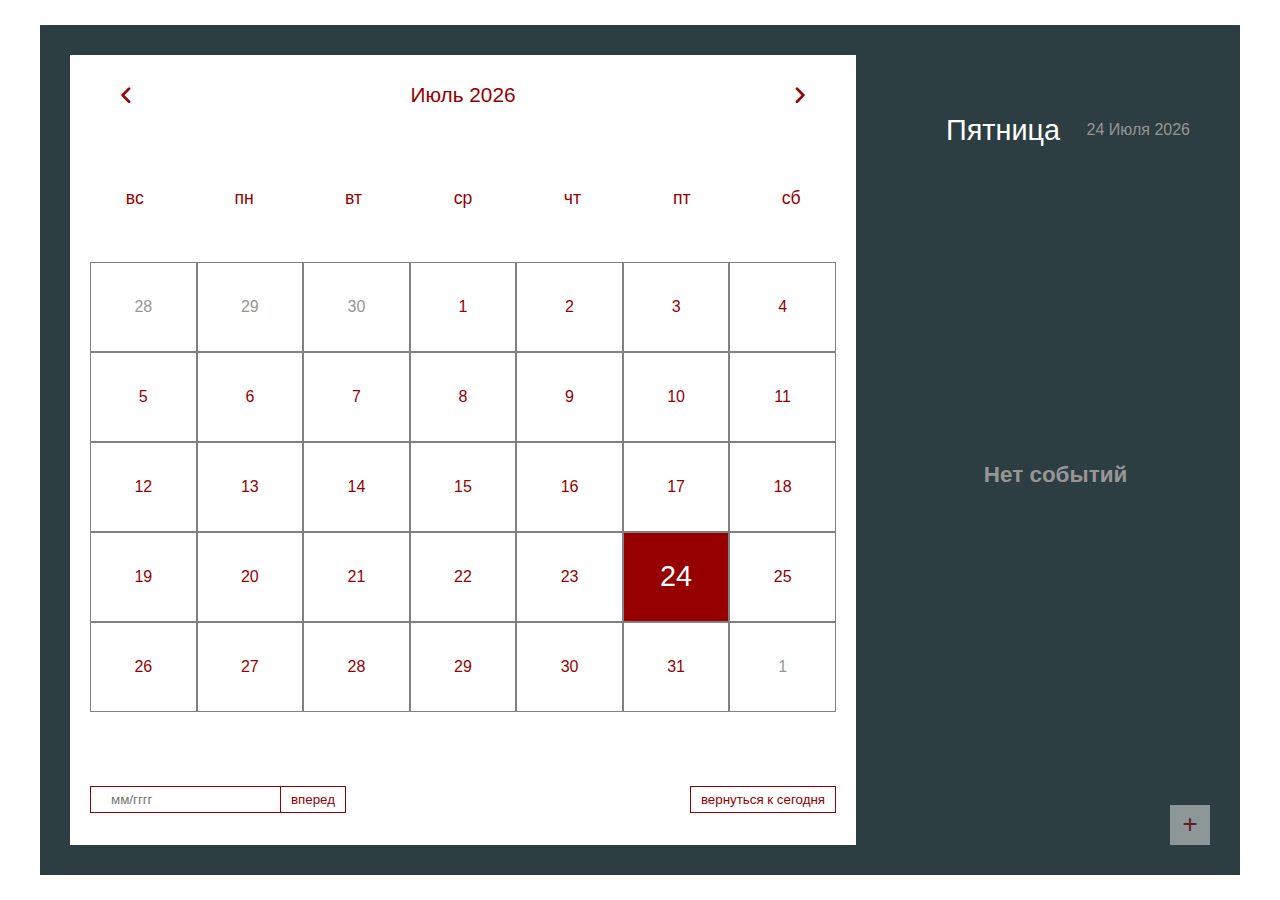
<file: index.html>
<!DOCTYPE html>
<html>
<head>
  <meta charset='utf-8'>
  <meta http-equiv='X-UA-Compatible' content='IE=edge'>
  <meta name='viewport' content='width=device-width, initial-scale=1'>
  <link rel='stylesheet' href='styles.css'>
  <link rel="stylesheet" href="https://cdnjs.cloudflare.com/ajax/libs/font-awesome/6.7.2/css/all.min.css" 
        integrity="sha512-Evv84Mr4kqVGRNSgIGL/F/aIDqQb7xQ2vcrdIwxfjThSH8CSR7PBEakCr51Ck+w+/U6swU2Im1vVX0SVk9ABhg==" 
        crossorigin="anonymous" 
        referrerpolicy="no-referrer" />
  <title>Планнер</title>
  </head>
  <body>
    <div class="container">
      <div class="left">
        <div class="calendar">
          <div class="month">
            <i class="fas fa-angle-left prev"></i>
            <div class="date"></div>
            <i class="fas fa-angle-right next"></i>
          </div>
          <div class="weekdays">
            <div>вс</div>
            <div>пн</div>
            <div>вт</div>
            <div>ср</div>
            <div>чт</div>
            <div>пт</div>
            <div>сб</div>
          </div>
          <div class="days"></div>
          <div class="goto-today">
            <div class="goto">
              <input type="text" placeholder="мм/гггг" class="date-input" />
              <button class="goto-btn">вперед</button>
            </div>
            <button class="today-btn">вернуться к сегодня</button>
          </div>
        </div>
      </div>
      <div class="right">
        <div class="today-date">
          <div class="event-day"></div>
          <div class="event-date"></div>
        </div>
        <div class="events"></div>
        <div class="add-event-wrapper">
          <div class="add-event-header">
            <div class="title">Добавить событие</div>
            <i class="fas fa-times close"></i>
          </div>
          <div class="add-event-body">
            <div class="add-event-input">
              <input type="text" placeholder="Название" class="event-name" />
            </div>
            <div class="add-event-input">
              <input type="text" placeholder="с (чч:мм)" class="event-time-from"/>
            </div>
            <div class="add-event-input">
              <input type="text" placeholder="до (чч:мм)" class="event-time-to"/>
            </div>
          </div>
          <div class="add-event-footer">
            <button class="add-event-btn">добавить</button>
          </div>
        </div>
      </div>
      <button class="add-event">
        <i class="fas fa-plus"></i>
      </button>
    </div>

    <script src="main.js"></script>
  </body>
</html>
</file>
<file: styles.css>
:root {
  --primary-clr:#960000;;
}
*{
  margin: 0;
  padding: 0;
  box-sizing: border-box;
  font-family: Helvetica, sans-serif;
}

body {
  position: relative;
  min-height: 100vh;
  display: flex;
  align-items: center;
  justify-content: center;
  background-color: #ffffff;
}
.container {
  position: relative;
  width: 1200px;
  min-height: 850px;
  margin: 0 auto;
  padding: 10px;
  color: white;
  display: flex;
  background-color: #2c3e41;
}

.left {
  width: 70%;
  padding: 20px;
}

.calendar {
  position: relative;
  width: 100%;
  height: 100%;
  display: flex;
  flex-direction: column;
  flex-wrap: wrap;
  justify-content: space-between;
  color:#960000;
  background-color: white;
}

.calendar .month {
  width: 100%;
  height: 80px;
  display: flex;
  align-items: center;
  justify-content: space-between;
  padding: 0 50px;
  font-size: 1.3rem;
  font-weight: 500;
  text-transform: capitalize;
}

.calendar .weekdays {
  width: 100%;
  height: 40px;
  display: flex;
  align-items: center;
  justify-content: space-between;
  padding: 0 20px;
  font-size: 1.1rem;
  font-weight: 500;
}

.weekdays div{
  width: 12%;
  height: 100%;
  display: flex;
  align-items: center;
  justify-content: center;
}

.calendar .days {
  width: 100%;
  display: flex;
  flex-wrap: wrap;
  justify-content: space-between;
  padding: 0 20px;
  font-size: 1rem;
  font-weight: 500;
  margin-bottom: 20px;
}
.calendar .days .day {
  width: 14.286%;
  height: 90px;
  display: flex;
  align-items: center;
  justify-content: center;
  cursor: pointer;
  color: var(--primary-clr);
  border: 1px solid grey;
}


.calendar .day:hover {
  color: white;
  background-color: var(--primary-clr);
}

.calendar .day.prev:hover,
.calendar .day.next:hover {
  color: inherit; 
  background-color: inherit;
}

.calendar .days .prev-date,
.calendar .days .next-date {
  color: #969696;
}


.calendar .days .active {
  position: relative;
  font-size: 1.8rem;
  color: white;
  background-color: var(--primary-clr);
}

.calendar .days .active::before {
  content: "";
  position: absolute;
  top: 0;
  left: 0;
  width: 100%;
  height: 100%;
}

.calendar .days .today {
  font-size: 1.8rem;
}

.calendar .days .event{
  position: relative;
}

.calendar .days .event::after{
  content: "";
  position: absolute;
  bottom: 10px;
  left: 50%;
  width: 75%;
  height: 6px;
  transform: translateX(-50%);
  background-color: var(--primary-clr);
}

.calendar .days .day:hover.event::after {
  background-color: white;
}

.calendar .days .active.event::after {
  background-color: white;
  bottom: 20%;
}

.calendar .days .active.event {
  padding-bottom: 10px;
}

.calendar .goto-today {
  width: 100%;
  height: 50px;
  display: flex;
  align-items: center;
  justify-content: space-between;
  gap: 5px;
  padding: 0 20px;
  margin-bottom: 20px;
  color: var(--primary-clr);
}

.calendar .goto-today .goto {
  display: flex;
  align-items: center;
  overflow: hidden;
  border: 1px solid var(--primary-clr);
}

.calendar .goto-today .goto input {
  width: 100%;
  height: 20px;
  outline: none;
  border: none;
  padding: 0 20px;
  color: var(--primary-clr);
}

.calendar .goto-today button {
  padding: 5px 10px;
  border: 1px solid var(--primary-clr);
  background-color: transparent;
  cursor: pointer;
  color: var(--primary-clr);
}
.calendar .goto-today button:hover {
  color: white;
  background-color: var(--primary-clr);
}
.calendar .goto-today .goto button {
  border: none;
  border-left: 1px solid var(--primary-clr);
}

.container .right{
  position: relative;
  width: 30%;
  min-height: 100%;
  padding: 20px 0;
}

.right .today-date{
  width: 100%;
  height: 50px;
  display: flex;
  flex-wrap: wrap;
  gap: 10px;
  align-items: center;
  justify-content: space-between;
  padding: 0 40px;
  padding-left: 70px;
  margin-top: 50px;
  margin-bottom: 20px;
}

.right .today-date .event-day{
  font-size: 1.8rem;
  font-weight: 500;
}

.right .today-date .event-date{
  font-size: 1rem;
  font-weight: 500;
  color:#969696
}

.events {
  width: 100%;
  height: 100%;
  max-height: 600px;
  overflow-x: hidden;
  overflow-y: auto;
  display:flex;
  flex-direction: column;
  padding-left: 5px;
}

.events .event {
  position: relative;
  width: 90%;
  min-height: 90px;
  display: flex;
  flex-direction: column;
  justify-content: center;
  gap: 8px;
  padding: 20px 10px;
  padding-left: 50 px;
  color: #ffffff;
  cursor: pointer;
}
.events .event:nth-child(even){
  background: transparent;
}
.events .event:hover{
  background: linear-gradient(90deg, var(--primary-clr), transparent);
}

.events .event .title {
  display: flex;
  align-items: center;
  pointer-events: none;
}

.events .event .title .event-title {
  font-size: 1.2rem;
  font-weight: 400;
  margin-left: 20px;
}

.events .event i {
  color: #ffffff;
  font-size: 0.8rem;
}

.events .event:hover i {  
  color: #ffffff;
}

.events .event .event-time {
  font-size: 0.8rem;
  font-weight: 400;
  color: #969696;
  margin-left: 15px;
  pointer-events: none;
}

.events .event:hover .event-time {
  color: #fff;
}

.events .event::after {
  /*content: "✓";*/
  position: absolute;
  top: 40%;
  right: 0;
  font-size: 2rem;
  align-items: center;
  justify-content: center;
  opacity: 0.4;
  color:aquamarine;
  transform: translateY(-50%);
}

.events .event:hover::after {
  display: flex;
}

.add-event {
  position: absolute;
  bottom: 30px;
  right: 30px;
  width: 40px;
  height: 40px;
  display: flex;
  font-size: 1rem;
  color: var(--primary-clr);
  border: #2c3e41;
  opacity: 0.5;
  align-items: center;
  justify-content: center;
  cursor: pointer;
}

.add-event:hover {
  opacity: 1;
  color: #ffffff;
  background-color: var(--primary-clr);
}

.add-event i {
  pointer-events: none;
}

.events .no-event {
  width: 100%;
  height: 100%;
  display: flex;
  align-items: center;
  justify-content: center;
  font-size: 1.2rem;
  font-weight: 500;
  color: #969696;
}


.add-event-wrapper {
  position: absolute;
  bottom: 100px;
  left: 50%;
  width: 90%;
  max-height: 0;
  overflow: hidden;
  background-color: #ffffff;
  transform: translateX(-50%);
  transition: max-height 0.5s;
}

.add-event-wrapper.active {
  max-height: 300px;
}

.add-event-header {
  width: 100%;
  height: 50px;
  display: flex;
  align-items: center;
  justify-content: space-between;
  padding: 0 20px;
  color: #2c3e41;
  border-bottom: 1px solid #969696;
}

.add-event-header .close {
  font-size: 1.5rem;
  cursor: pointer;
}

.add-event-header .close:hover{
  color: var(--primary-clr);
} 

.add-event-header .title {
  font-size: 1rem;
  font-weight: 400;
}

.add-event-body {
  width: 100%;
  height: 100%;
  display: flex;
  flex-direction: column;
  gap: 5px;
  padding: 20px;
}

.add-event-body .add-event-input {
  width: 100%;
  height: 30px;
  display: flex;
  align-items: center;
  justify-content: space-between;
  gap: 10px
}

.add-event-body .add-event-input input{
  width: 100%;
  height: 100%;
  outline: none;
  border: none;
  border-bottom: 1px solid #969696;
  padding: 0 10px;
}

.add-event-body .add-event-input input::placeholder {
  color: #969696;
}
.add-event-body .add-event-input input:focus {
  border-bottom: 1px solid var(--primary-clr);
}
.add-event-body .add-event-input input:focus::placeholder {
  color: var(--primary-clr);
}

.add-event-footer {
  display: flex;
  align-items: center;
  justify-content: center;
  padding: 10px;
}

.add-event-footer .add-event-btn {
  height: 30px;
  font-size: 1rem;
  font-weight: 400;
  outline: none;
  border: none;
  color: #ffffff;
  background-color: var(--primary-clr);
  cursor: pointer;
  padding: 5px 10px;
}

.add-event-footer .add-event-btn:hover {
  color: var(--primary-clr);
  background-color: transparent;
}

@media screen and (max-width: 1000px) {
  body {
    align-items: flex-start;
    justify-content: flex-start;
  }
  .container {
    min-height: 100vh;
    flex-direction: column;
    border-radius: 0;
  }
  .container .left {
    width: 100%;
    height: 100%;
    padding: 20px 0;
  }
  .container .right {
    width: 100%;
    height: 100%;
    padding: 20px 0;
  }
  .calendar::before,
  .calendar::after {
    top: 100%;
    left: 50%;
    width: 97%;
    height: 12px;
    border-radius: 0 0 5px 5px;
    transform: translateX(-50%);
  }
  .calendar::before {
    width: 94%;
    top: calc(100% + 12px);
  }
  .events {
    padding-bottom: 340px;
  }
  .add-event-wrapper {
    bottom: 100px;
  }
}
@media screen and (max-width: 500px) {
  .calendar .month {
    height: 75px;
  }
  .calendar .weekdays {
    height: 50px;
  }
  .calendar .days .day {
    height: 40px;
    font-size: 0.8rem;
  }
  .calendar .days .day.active,
  .calendar .days .day.today {
    font-size: 1rem;
  }
  .right .today-date {
    padding: 20px;
  }
}
</file>
